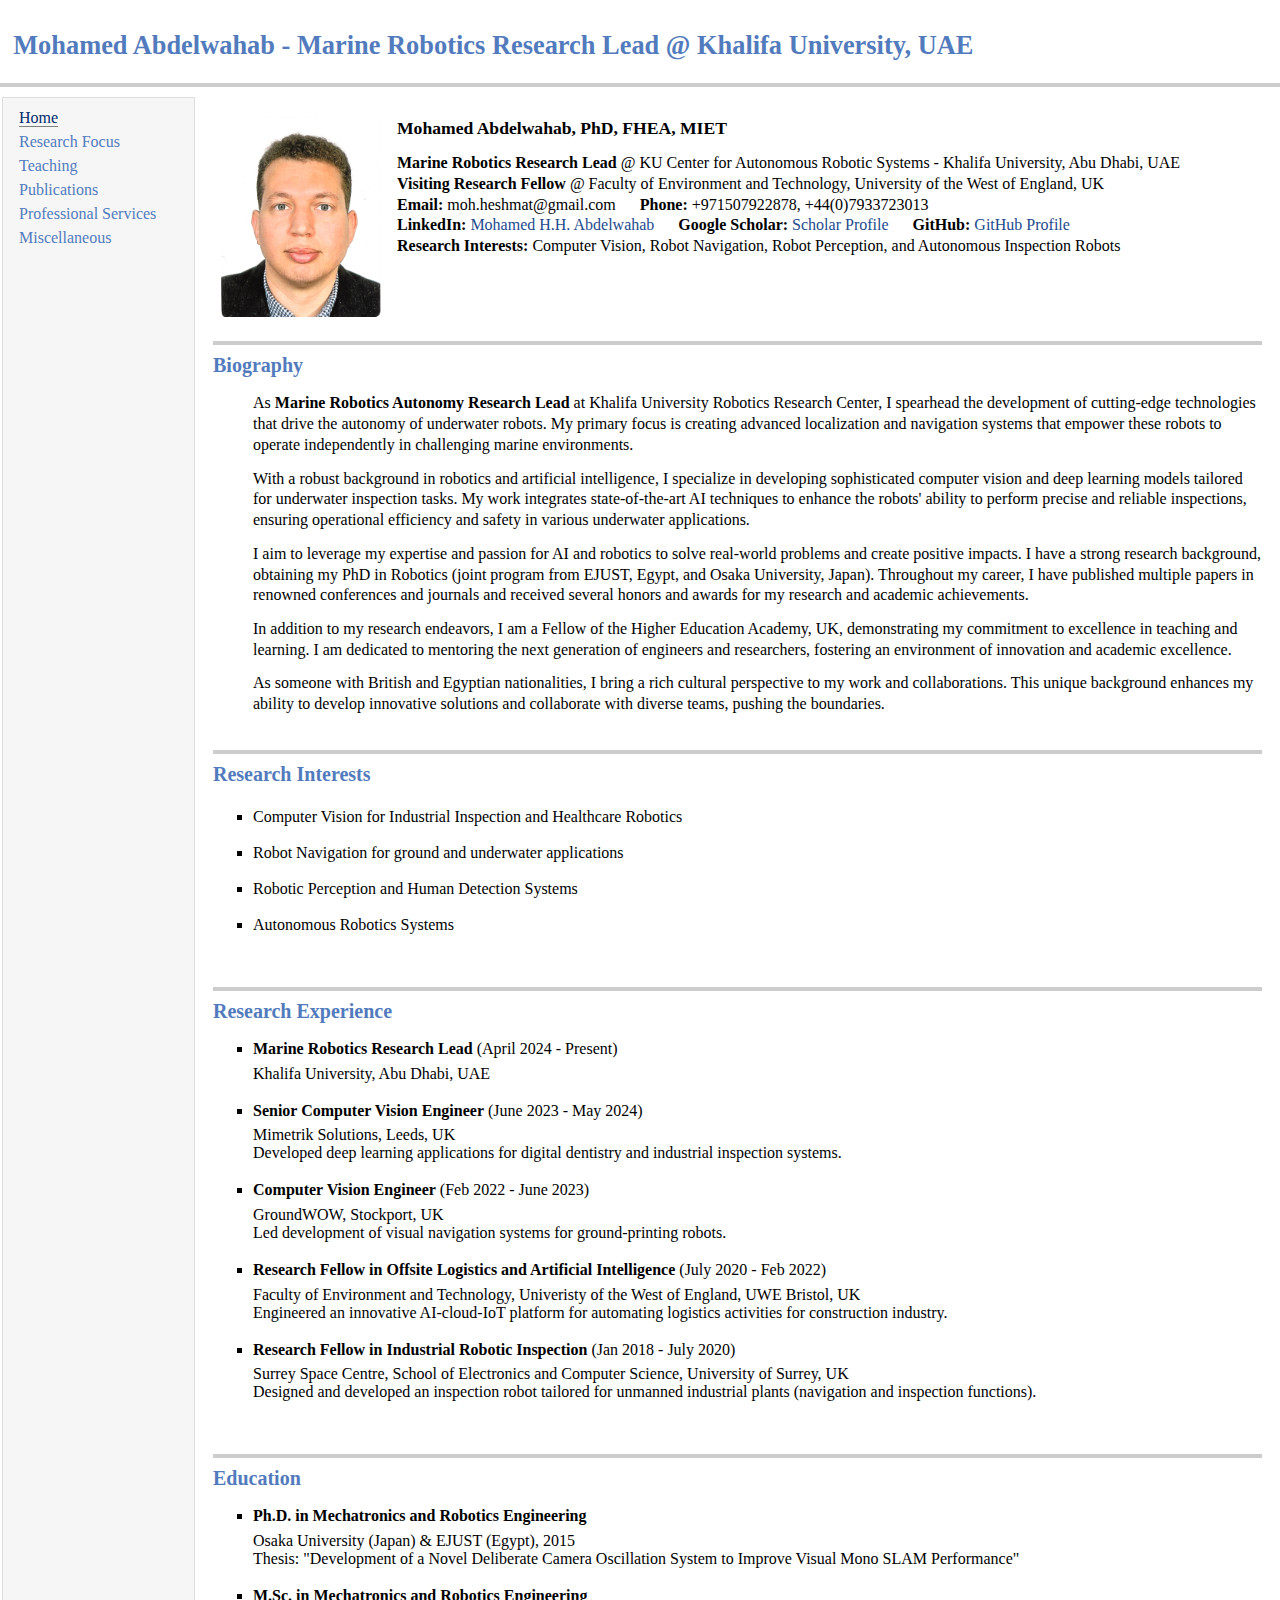
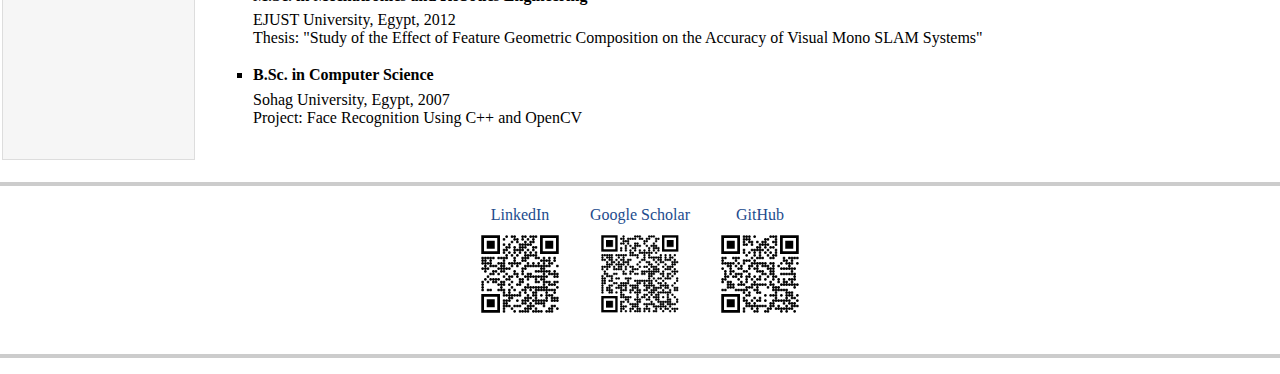
<file: index.html>
<html>
    
<head>
    <meta charset="UTF-8">
    <meta name="viewport" content="width=device-width, initial-scale=1.0">
    <link rel="stylesheet" type="text/css" href="style.css">
    <title>Mohamed Abdelwahab - Marine Robotics Research Lead</title>
</head>

<body>
<table summary="Table for page layout." id="tlayout">
<tr valign="top">
<h1 style="padding-left: 0.5em">Mohamed Abdelwahab - Marine Robotics Research Lead @ Khalifa University, UAE</h1><hr>
<td id="layout-menu">
    <div class="menu-item"><a href="index.html" class="current">Home</a></div>
    <div class="menu-item"><a href="focus.html">Research Focus</a></div>
    <div class="menu-item"><a href="teaching.html">Teaching</a></div>
    <div class="menu-item"><a href="publication.html">Publications</a></div>
    <div class="menu-item"><a href="service.html">Professional Services</a></div>
    <div class="menu-item"><a href="miscellaneous.html">Miscellaneous</a></div>
</td>

<td id="layout-content">

    <div>
        <br>
    </div>
    <table class="imgtable"><tr valign="top">
        <td><img src="./mo_files/profile_crop.jpg" alt="Mohamed Abdelwahab" height="200" width="160" /></td>
        <td align="left">
            <p><span style="font-size: 110%"><b>Mohamed Abdelwahab, PhD, FHEA, MIET</b></span></p>
            <p>
                <strong>Marine Robotics Research Lead</strong> @ KU Center for Autonomous Robotic Systems - Khalifa University, Abu Dhabi, UAE<br>
                <strong>Visiting Research Fellow</strong> @ Faculty of Environment and Technology, University of the West of England, UK<br>
                <strong>Email:</strong> moh.heshmat@gmail.com &nbsp;&nbsp;&nbsp;&nbsp; <strong>Phone:</strong> +971507922878, +44(0)7933723013<br>
                <strong>LinkedIn:</strong> <a href="https://www.linkedin.com/in/mohamed-hh-abdelwahab/">Mohamed H.H. Abdelwahab</a> &nbsp;&nbsp;&nbsp;&nbsp;
                <strong>Google Scholar:</strong> <a href="https://scholar.google.com/citations?user=aH4KHD4">Scholar Profile</a> &nbsp;&nbsp;&nbsp;&nbsp;
                <strong>GitHub:</strong> <a href="https://github.com/mhhabdelwahab">GitHub Profile</a><br>
                <strong>Research Interests:</strong> Computer Vision, Robot Navigation, Robot Perception, and Autonomous Inspection Robots
            </p>
        </td>
    </tr></table>

    <div>
        <h2><hr><a name="biography"></a>Biography</h2>
        <ul>
            <p>
                As <b> Marine Robotics Autonomy Research Lead </b> at Khalifa University Robotics Research Center, I spearhead the development of cutting-edge technologies that drive the autonomy of underwater robots. My primary focus is creating advanced localization and navigation systems that empower these robots to operate independently in challenging marine environments.

            </p>
            <p>
                With a robust background in robotics and artificial intelligence, I specialize in developing sophisticated computer vision and deep learning models tailored for underwater inspection tasks. My work integrates state-of-the-art AI techniques to enhance the robots' ability to perform precise and reliable inspections, ensuring operational efficiency and safety in various underwater applications.
            </p>
            <p>
                I aim to leverage my expertise and passion for AI and robotics to solve real-world problems and create positive impacts. I have a strong research background, obtaining my PhD in Robotics (joint program from EJUST, Egypt, and Osaka University, Japan). Throughout my career, I have published multiple papers in renowned conferences and journals and received several honors and awards for my research and academic achievements.            </p>
            <p>
                In addition to my research endeavors, I am a Fellow of the Higher Education Academy, UK, demonstrating my commitment to excellence in teaching and learning. I am dedicated to mentoring the next generation of engineers and researchers, fostering an environment of innovation and academic excellence.
            </p>
            <p>
                As someone with British and Egyptian nationalities, I bring a rich cultural perspective to my work and collaborations. This unique background enhances my ability to develop innovative solutions and collaborate with diverse teams, pushing the boundaries.            </p>
        </ul>
    </div>

    <div>
        <h2><hr><a name="research"></a>Research Interests</h2>
        <ul>
            <p>
                <li>Computer Vision for Industrial Inspection and Healthcare Robotics</li><br>
                <li>Robot Navigation for ground and underwater applications</li><br>
                <li>Robotic Perception and Human Detection Systems</li><br>
                <li>Autonomous Robotics Systems</li><br>
            </p>
        </ul>
    </div>

    <div>
        <h2><hr><a name="researchExp"></a>Research Experience</h2>
        <ul>
            <li><p><b>Marine Robotics Research Lead</b> (April 2024 - Present)</p></li>
                Khalifa University, Abu Dhabi, UAE<br><br>

            <li><p><b>Senior Computer Vision Engineer</b> (June 2023 - May 2024)</p></li>
                Mimetrik Solutions, Leeds, UK<br>
                Developed deep learning applications for digital dentistry and industrial inspection systems.<br><br>

            <li><p><b>Computer Vision Engineer</b> (Feb 2022 - June 2023)</p></li>
                GroundWOW, Stockport, UK<br>
                Led development of visual navigation systems for ground-printing robots.<br><br>

            <li><p><b>Research Fellow in Offsite Logistics and Artificial Intelligence</b> (July 2020 - Feb 2022)</p></li>
                Faculty of Environment and Technology, Univeristy of the West of England, UWE Bristol, UK<br>
                Engineered an innovative AI-cloud-IoT platform for automating logistics activities for construction industry.<br><br>
            
                <li><p><b>Research Fellow in Industrial Robotic Inspection</b> (Jan 2018 - July 2020)</p></li>
                Surrey Space Centre, School of Electronics and Computer Science, University of Surrey, UK<br>
                Designed and developed an inspection robot tailored for unmanned industrial plants (navigation and inspection functions).<br><br>
        </ul>
    </div>

    <div>
        <h2><hr><a name="Education"></a>Education</h2>
        <ul>
            <li><p><b>Ph.D. in Mechatronics and Robotics Engineering</b></p></li>
                Osaka University (Japan) & EJUST (Egypt), 2015<br>
                Thesis: "Development of a Novel Deliberate Camera Oscillation System to Improve Visual Mono SLAM Performance"<br><br>

            <li><p><b>M.Sc. in Mechatronics and Robotics Engineering</b></p></li>
                EJUST University, Egypt, 2012<br>
                Thesis: "Study of the Effect of Feature Geometric Composition on the Accuracy of Visual Mono SLAM Systems"<br><br>

            <li><p><b>B.Sc. in Computer Science</b></p></li>
                Sohag University, Egypt, 2007<br>
                Project: Face Recognition Using C++ and OpenCV<br><br>
        </ul>
    </div>
</td>
</tr>
</table>

<!-- Horizontal QR Codes and Links Section -->
<hr>
<div class="qr-container">
    <!-- LinkedIn Profile -->
    <div class="qr-item">
        <a href="https://www.linkedin.com/in/mohamed-hh-abdelwahab/" target="_blank">LinkedIn</a>
        <br>
        <img src="./images/LinkedInQR.png" alt="LinkedIn QR Code">
    </div>

    <!-- Google Scholar Profile -->
    <div class="qr-item">
        <a href="https://scholar.google.com/citations?user=aH4KHD4AAAAJ&hl=en" target="_blank">Google Scholar</a>
        <br>
        <img src="./images/GoogleScholarQR.png" alt="Google Scholar QR Code">
    </div>

    <!-- Personal Website -->
    <div class="qr-item">
        <a href="https://github.com/mhhabdelwahab" target="_blank">GitHub</a>
        <br>
        <img src="./images/GitHuhQR.png" alt="GitHub QR Code">
    </div>
</div>
<hr>

</body>
</html>
</file>
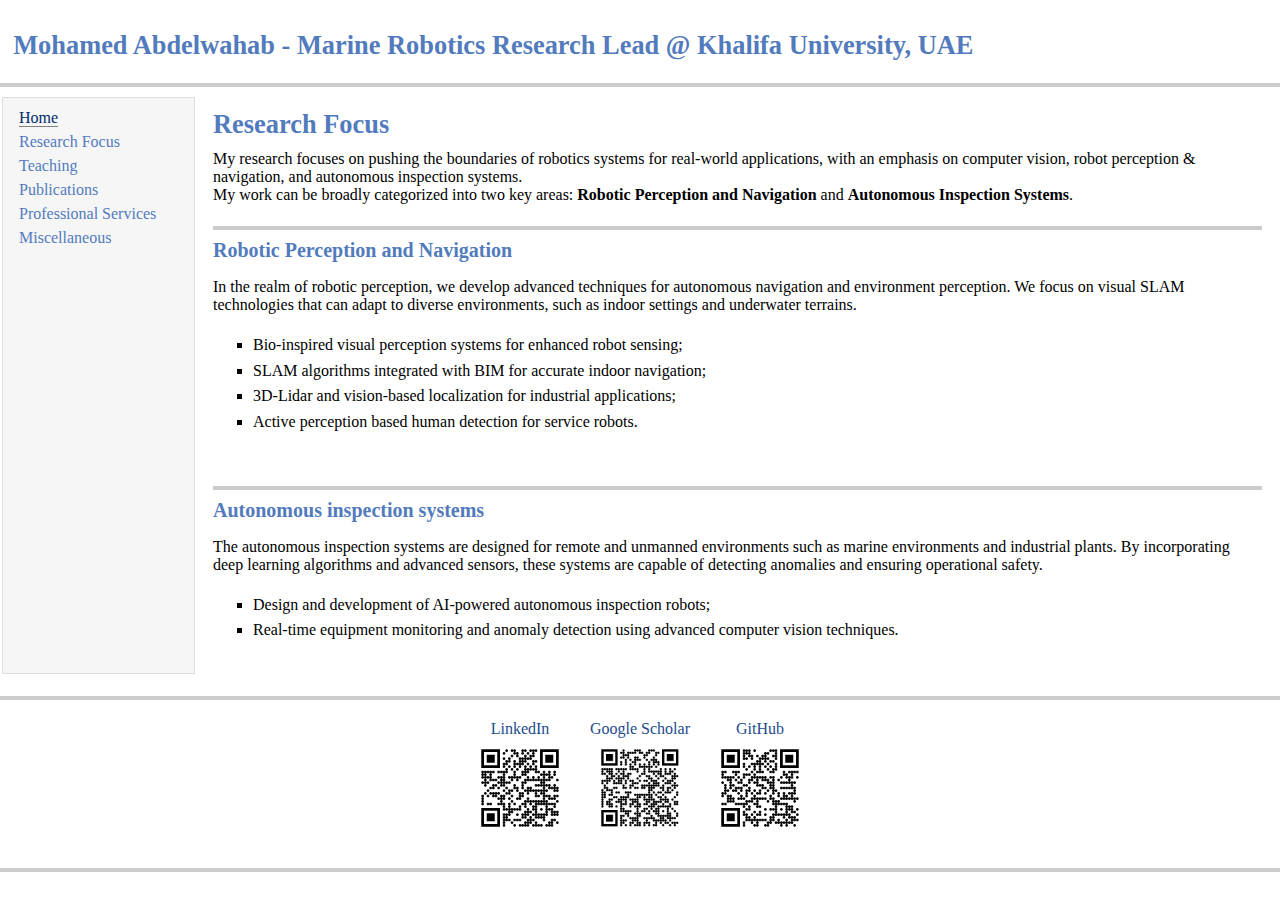
<file: focus.html>
<html>

<head>
    <meta http-equiv="Content-Type" content="text/html;charset=utf-8">
    <link rel="stylesheet" type="text/css" href="style.css">
    <title>Mohamed Abdelwahab - Marine Robotics Research Lead</title>
</head>

<body>
<table summary="Table for page layout." id="tlayout">
<tr valign="top">
<h1 style="padding-left: 0.5em">Mohamed Abdelwahab - Marine Robotics Research Lead @ Khalifa University, UAE</h1><hr>
<td id="layout-menu">
    <div class="menu-item"><a href="index.html" class="current">Home</a></div>
    <div class="menu-item"><a href="focus.html">Research Focus</a></div>
    <div class="menu-item"><a href="teaching.html">Teaching</a></div>
    <div class="menu-item"><a href="publication.html">Publications</a></div>
    <div class="menu-item"><a href="service.html">Professional Services</a></div>
    <div class="menu-item"><a href="miscellaneous.html">Miscellaneous</a></div>
</td>

<td id="layout-content">

    <h1 style="margin-top: 0em">Research Focus</h1>
    My research focuses on pushing the boundaries of robotics systems for real-world applications, with an emphasis on computer vision, robot perception & navigation, and autonomous inspection systems. 
    <br>
    My work can be broadly categorized into two key areas: <strong>Robotic Perception and Navigation</strong> and <strong>Autonomous Inspection Systems</strong>.
    
    <div>
        <h2><hr><a name="robotic-perception"></a>Robotic Perception and Navigation</h2>
        In the realm of robotic perception, we develop advanced techniques for autonomous navigation and environment perception. We focus on visual SLAM technologies that can adapt to diverse environments, such as indoor settings and underwater terrains.
    	<br><br>
        <ul>
            <li><p>Bio-inspired visual perception systems for enhanced robot sensing;</p></li>
            <li><p>SLAM algorithms integrated with BIM for accurate indoor navigation;</p></li>
            <li><p>3D-Lidar and vision-based localization for industrial applications;</p></li>
            <li><p>Active perception based human detection for service robots.</p></li>
        </ul><br>
    </div>

    <div>
        <h2><hr><a name="inspection-systems"></a>Autonomous inspection systems</h2>
        The autonomous inspection systems are designed for remote and unmanned environments such as marine environments and industrial plants. By incorporating deep learning algorithms and advanced sensors, these systems are capable of detecting anomalies and ensuring operational safety.
        <br><br>
        <ul>
            <li><p>Design and development of AI-powered autonomous inspection robots;</p></li>
            <li><p>Real-time equipment monitoring and anomaly detection using advanced computer vision techniques.</p></li>
        </ul><br>
    </div>
</td>
</tr>
</table>
<!-- Horizontal QR Codes and Links Section -->
<hr>
<div class="qr-container">
    <!-- LinkedIn Profile -->
    <div class="qr-item">
        <a href="https://www.linkedin.com/in/mohamed-hh-abdelwahab/" target="_blank">LinkedIn</a>
        <br>
        <img src="./images/LinkedInQR.png" alt="LinkedIn QR Code">
    </div>

    <!-- Google Scholar Profile -->
    <div class="qr-item">
        <a href="https://scholar.google.com/citations?user=aH4KHD4AAAAJ&hl=en" target="_blank">Google Scholar</a>
        <br>
        <img src="./images/GoogleScholarQR.png" alt="Google Scholar QR Code">
    </div>

    <!-- Personal Website -->
    <div class="qr-item">
        <a href="https://github.com/mhhabdelwahab" target="_blank">GitHub</a>
        <br>
        <img src="./images/GitHuhQR.png" alt="GitHub QR Code">
    </div>
</div>
<hr>

</body>
</html>
</file>
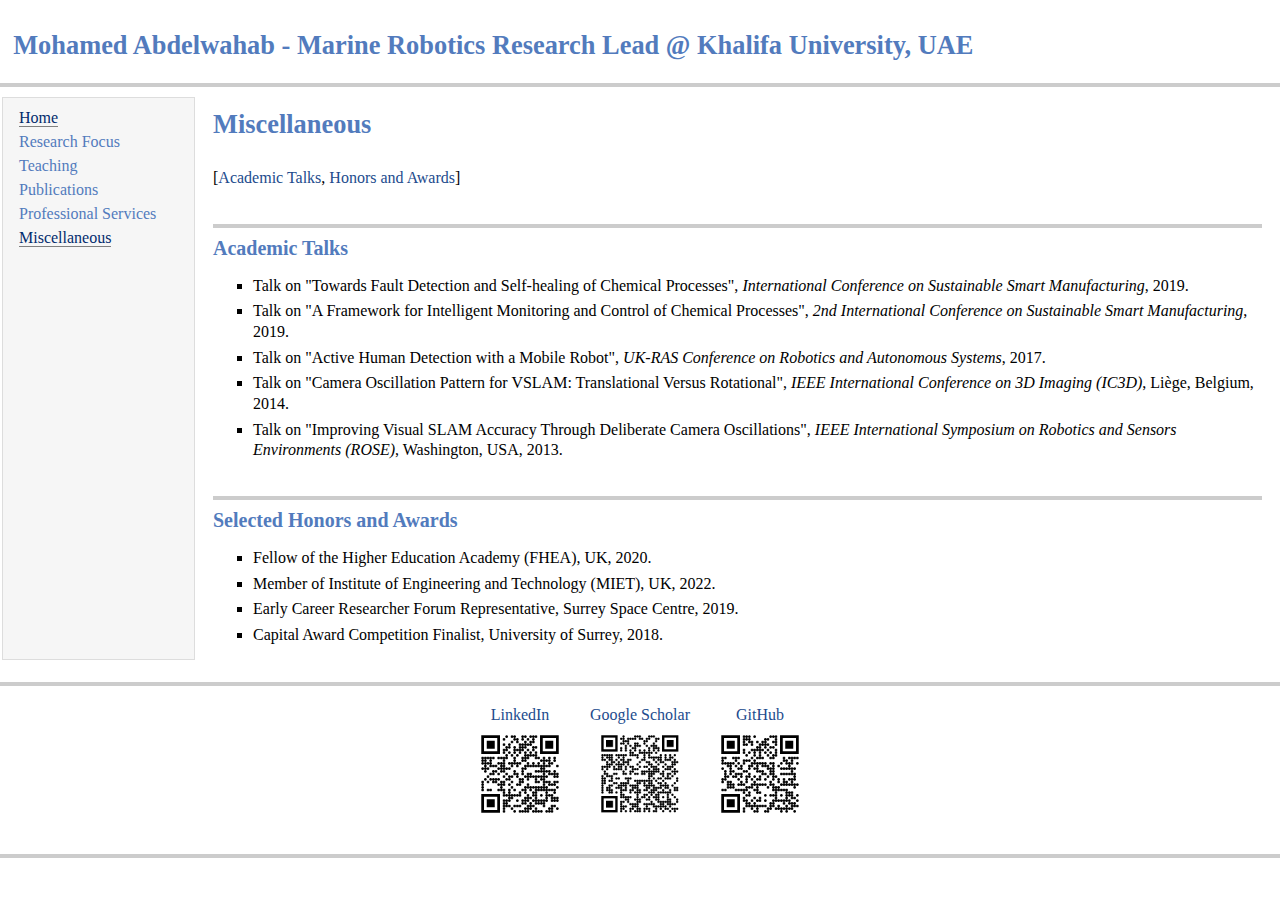
<file: miscellaneous.html>
<html>

<head>
    <meta http-equiv="Content-Type" content="text/html;charset=utf-8">
    <link rel="stylesheet" type="text/css" href="style.css">
    <title>Mohamed Abdelwahab - Marine Robotics Research Lead</title>
</head>

<body>
<table summary="Table for page layout." id="tlayout">
<tr valign="top">
<h1 style="padding-left: 0.5em">Mohamed Abdelwahab - Marine Robotics Research Lead @ Khalifa University, UAE</h1><hr>
<td id="layout-menu">
    <div class="menu-item"><a href="index.html" class="current">Home</a></div>
    <div class="menu-item"><a href="focus.html">Research Focus</a></div>
    <div class="menu-item"><a href="teaching.html">Teaching</a></div>
    <div class="menu-item"><a href="publication.html">Publications</a></div>
    <div class="menu-item"><a href="service.html">Professional Services</a></div>
    <div class="menu-item"><a href="miscellaneous.html" class="current">Miscellaneous</a></div>
</td>

<td id="layout-content">

    <h1 style="margin-top: 0em">Miscellaneous</h1><br>

    <p>[<a href="#talks">Academic Talks</a>, 
        <a href="#awards">Honors and Awards</a>]</p>

    <div>
        <h2><hr><a name="talks"></a>Academic Talks</h2>
        <ul>
            <li><p>
            Talk on "Towards Fault Detection and Self-healing of Chemical Processes", 
            <i>International Conference on Sustainable Smart Manufacturing</i>, 2019.
            </p></li>

            <li><p>
            Talk on "A Framework for Intelligent Monitoring and Control of Chemical Processes", 
            <i>2nd International Conference on Sustainable Smart Manufacturing</i>, 2019.
            </p></li>

            <li><p>
            Talk on "Active Human Detection with a Mobile Robot", 
            <i>UK-RAS Conference on Robotics and Autonomous Systems</i>, 2017.
            </p></li>

            <li><p>
            Talk on "Camera Oscillation Pattern for VSLAM: Translational Versus Rotational", 
            <i>IEEE International Conference on 3D Imaging (IC3D)</i>, Liège, Belgium, 2014.
            </p></li>

            <li><p>
            Talk on "Improving Visual SLAM Accuracy Through Deliberate Camera Oscillations", 
            <i>IEEE International Symposium on Robotics and Sensors Environments (ROSE)</i>, Washington, USA, 2013.
            </p></li>
        </ul>
    </div>

    <div>
        <h2><hr><a name="awards"></a>Selected Honors and Awards</h2>
        <ul>
            <li><p>
            Fellow of the Higher Education Academy (FHEA), UK, 2020.
            </p></li>

            <li><p>
            Member of Institute of Engineering and Technology (MIET), UK, 2022.
            </p></li>

            <li><p>
            Early Career Researcher Forum Representative, Surrey Space Centre, 2019.
            </p></li>

            <li><p>
            Capital Award Competition Finalist, University of Surrey, 2018.
            </p></li>
        </ul>
    </div>

</td>
</tr>
</table> 
<!-- Horizontal QR Codes and Links Section -->
<hr>
<div class="qr-container">
    <!-- LinkedIn Profile -->
    <div class="qr-item">
        <a href="https://www.linkedin.com/in/mohamed-hh-abdelwahab/" target="_blank">LinkedIn</a>
        <br>
        <img src="./images/LinkedInQR.png" alt="LinkedIn QR Code">
    </div>

    <!-- Google Scholar Profile -->
    <div class="qr-item">
        <a href="https://scholar.google.com/citations?user=aH4KHD4AAAAJ&hl=en" target="_blank">Google Scholar</a>
        <br>
        <img src="./images/GoogleScholarQR.png" alt="Google Scholar QR Code">
    </div>

    <!-- Personal Website -->
    <div class="qr-item">
        <a href="https://github.com/mhhabdelwahab" target="_blank">GitHub</a>
        <br>
        <img src="./images/GitHuhQR.png" alt="GitHub QR Code">
    </div>
</div>
<hr>

</body>
</html>
</file>
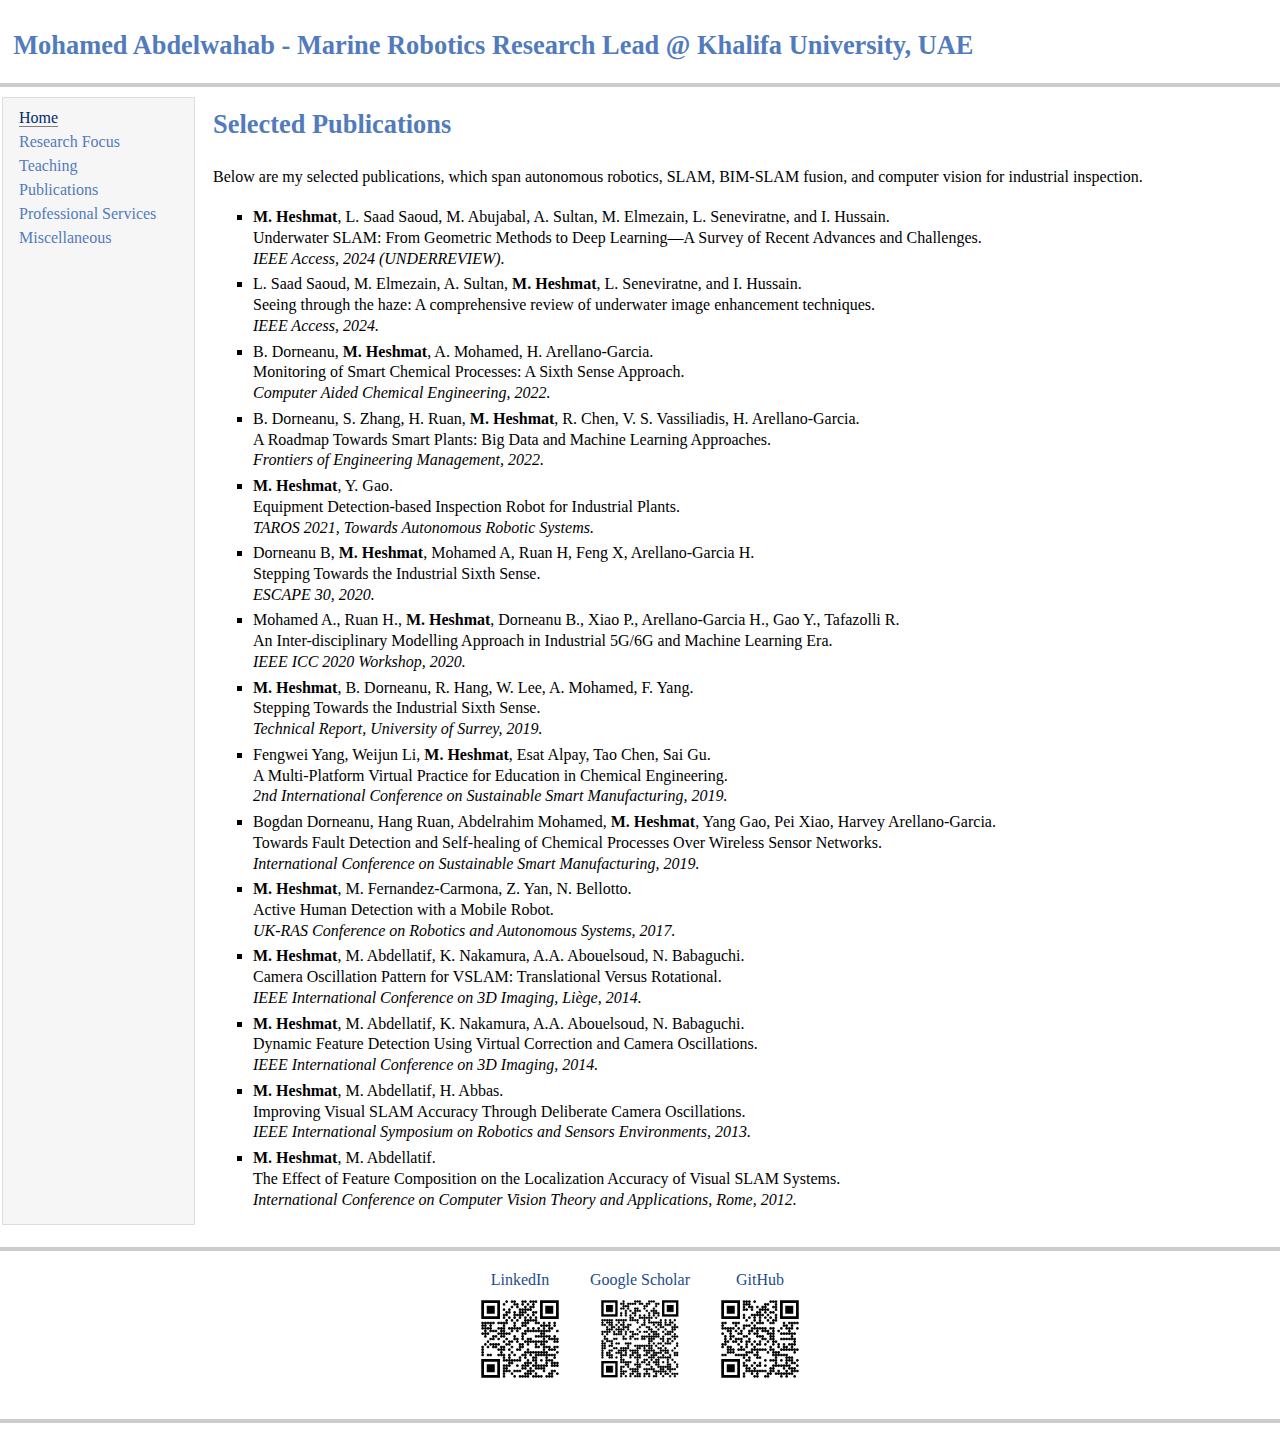
<file: publication.html>
<html>

<head>
    <meta http-equiv="Content-Type" content="text/html;charset=utf-8">
    <link rel="stylesheet" type="text/css" href="style.css">
    <title>Mohamed Abdelwahab - Marine Robotics Research Lead</title>
</head>

<body>
<table summary="Table for page layout." id="tlayout">
<tr valign="top">
<h1 style="padding-left: 0.5em">Mohamed Abdelwahab - Marine Robotics Research Lead @ Khalifa University, UAE</h1><hr>
<td id="layout-menu">
    <div class="menu-item"><a href="index.html" class="current">Home</a></div>
    <div class="menu-item"><a href="focus.html">Research Focus</a></div>
    <div class="menu-item"><a href="teaching.html">Teaching</a></div>
    <div class="menu-item"><a href="publication.html">Publications</a></div>
    <div class="menu-item"><a href="service.html">Professional Services</a></div>
    <div class="menu-item"><a href="miscellaneous.html">Miscellaneous</a></div>
</td>

<td id="layout-content">

    <h1 style="margin-top: 0em">Selected Publications</h1><br>
    Below are my selected publications, which span autonomous robotics, SLAM, BIM-SLAM fusion, and computer vision for industrial inspection. <br><br>

    <ul>
        <li><p>
            <strong>M. Heshmat</strong>, L. Saad Saoud, M. Abujabal, A. Sultan, M. Elmezain, L. Seneviratne, and I. Hussain. <br>
            Underwater SLAM: From Geometric Methods to Deep Learning—A Survey of Recent Advances and Challenges. <br>
            <i>IEEE Access, 2024 (UNDERREVIEW).</i>
        </p></li>
        <li><p>
            L. Saad Saoud, M. Elmezain, A. Sultan, <strong>M. Heshmat</strong>, L. Seneviratne, and I. Hussain. <br>
            Seeing through the haze: A comprehensive review of underwater image enhancement techniques. <br>
            <i>IEEE Access, 2024.</i>
        </p></li>
        <li><p>
            B. Dorneanu, <strong>M. Heshmat</strong>, A. Mohamed, H. Arellano-Garcia. <br>
            Monitoring of Smart Chemical Processes: A Sixth Sense Approach. <br>
            <i>Computer Aided Chemical Engineering, 2022.</i>
        </p></li>

        <li><p>
            B. Dorneanu, S. Zhang, H. Ruan, <strong>M. Heshmat</strong>, R. Chen, V. S. Vassiliadis, H. Arellano-Garcia. <br>
            A Roadmap Towards Smart Plants: Big Data and Machine Learning Approaches. <br>
            <i>Frontiers of Engineering Management, 2022.</i>
        </p></li>

        <li><p>
            <strong>M. Heshmat</strong>, Y. Gao. <br>
            Equipment Detection-based Inspection Robot for Industrial Plants. <br>
            <i>TAROS 2021, Towards Autonomous Robotic Systems.</i>
        </p></li>

        <li><p>
            Dorneanu B, <strong>M. Heshmat</strong>, Mohamed A, Ruan H, Feng X, Arellano-Garcia H. <br>
            Stepping Towards the Industrial Sixth Sense. <br>
            <i>ESCAPE 30, 2020.</i>
        </p></li>

        <li><p>
            Mohamed A., Ruan H., <strong>M. Heshmat</strong>, Dorneanu B., Xiao P., Arellano-Garcia H., Gao Y., Tafazolli R. <br>
            An Inter-disciplinary Modelling Approach in Industrial 5G/6G and Machine Learning Era. <br>
            <i>IEEE ICC 2020 Workshop, 2020.</i>
        </p></li>

        <li><p>
            <strong>M. Heshmat</strong>, B. Dorneanu, R. Hang, W. Lee, A. Mohamed, F. Yang. <br>
            Stepping Towards the Industrial Sixth Sense. <br>
            <i>Technical Report, University of Surrey, 2019.</i>
        </p></li>

        <li><p>
            Fengwei Yang, Weijun Li, <strong>M. Heshmat</strong>, Esat Alpay, Tao Chen, Sai Gu. <br>
            A Multi-Platform Virtual Practice for Education in Chemical Engineering. <br>
            <i>2nd International Conference on Sustainable Smart Manufacturing, 2019.</i>
        </p></li>

        <li><p>
            Bogdan Dorneanu, Hang Ruan, Abdelrahim Mohamed, <strong>M. Heshmat</strong>, Yang Gao, Pei Xiao, Harvey Arellano-Garcia. <br>
            Towards Fault Detection and Self-healing of Chemical Processes Over Wireless Sensor Networks. <br>
            <i>International Conference on Sustainable Smart Manufacturing, 2019.</i>
        </p></li>

        <li><p>
            <strong>M. Heshmat</strong>, M. Fernandez-Carmona, Z. Yan, N. Bellotto. <br>
            Active Human Detection with a Mobile Robot. <br>
            <i>UK-RAS Conference on Robotics and Autonomous Systems, 2017.</i>
        </p></li>

        <li><p>
            <strong>M. Heshmat</strong>, M. Abdellatif, K. Nakamura, A.A. Abouelsoud, N. Babaguchi. <br>
            Camera Oscillation Pattern for VSLAM: Translational Versus Rotational. <br>
            <i>IEEE International Conference on 3D Imaging, Liège, 2014.</i>
        </p></li>

        <li><p>
            <strong>M. Heshmat</strong>, M. Abdellatif, K. Nakamura, A.A. Abouelsoud, N. Babaguchi. <br>
            Dynamic Feature Detection Using Virtual Correction and Camera Oscillations. <br>
            <i>IEEE International Conference on 3D Imaging, 2014.</i>
        </p></li>

        <li><p>
            <strong>M. Heshmat</strong>, M. Abdellatif, H. Abbas. <br>
            Improving Visual SLAM Accuracy Through Deliberate Camera Oscillations. <br>
            <i>IEEE International Symposium on Robotics and Sensors Environments, 2013.</i>
        </p></li>

        <li><p>
            <strong>M. Heshmat</strong>, M. Abdellatif. <br>
            The Effect of Feature Composition on the Localization Accuracy of Visual SLAM Systems. <br>
            <i>International Conference on Computer Vision Theory and Applications, Rome, 2012.</i>
        </p></li>
    </ul>

</td>
</tr>
</table>
<!-- Horizontal QR Codes and Links Section -->
<hr>
<div class="qr-container">
    <!-- LinkedIn Profile -->
    <div class="qr-item">
        <a href="https://www.linkedin.com/in/mohamed-hh-abdelwahab/" target="_blank">LinkedIn</a>
        <br>
        <img src="./images/LinkedInQR.png" alt="LinkedIn QR Code">
    </div>

    <!-- Google Scholar Profile -->
    <div class="qr-item">
        <a href="https://scholar.google.com/citations?user=aH4KHD4AAAAJ&hl=en" target="_blank">Google Scholar</a>
        <br>
        <img src="./images/GoogleScholarQR.png" alt="Google Scholar QR Code">
    </div>

    <!-- Personal Website -->
    <div class="qr-item">
        <a href="https://github.com/mhhabdelwahab" target="_blank">GitHub</a>
        <br>
        <img src="./images/GitHuhQR.png" alt="GitHub QR Code">
    </div>
</div>
<hr>

</body>
</html>
</file>
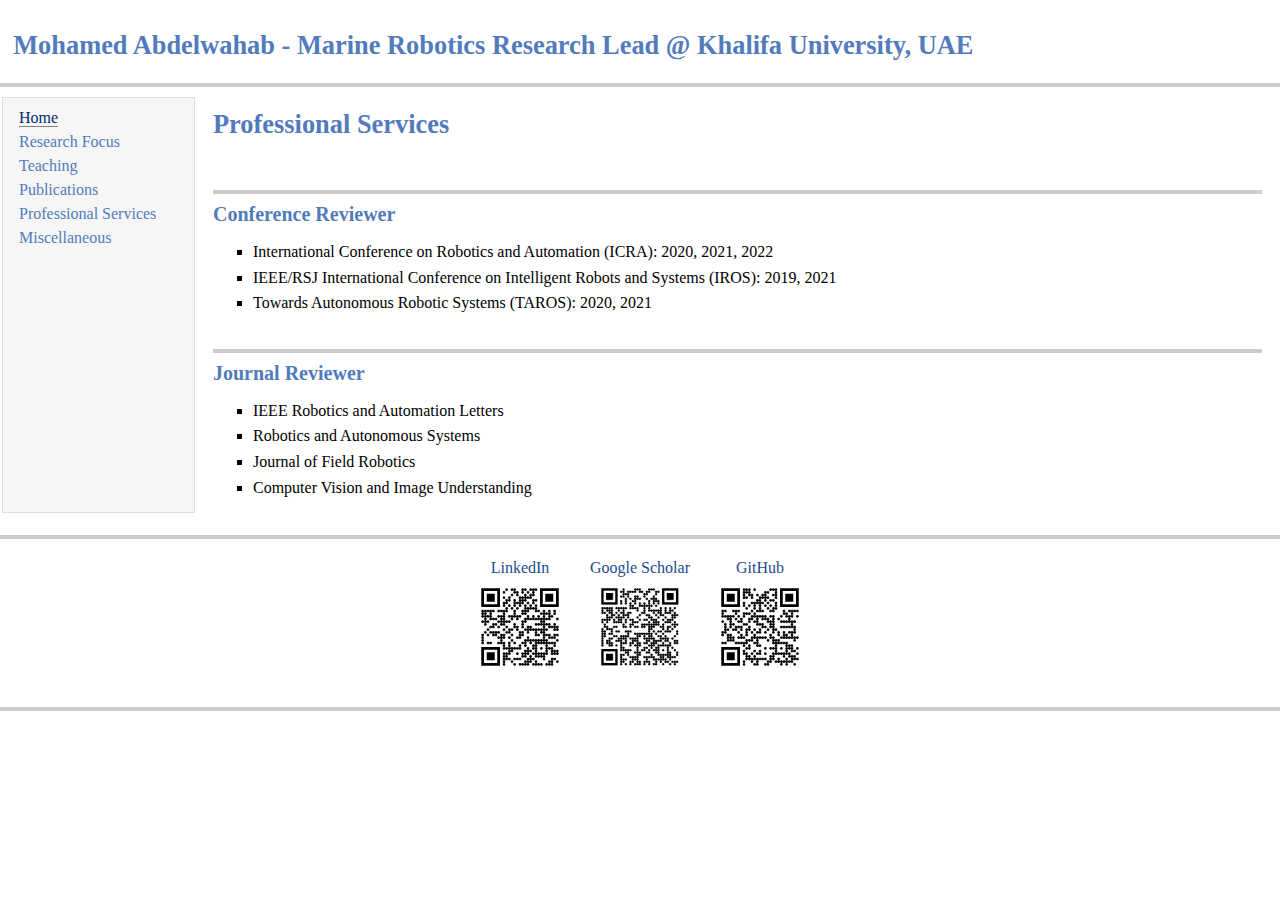
<file: service.html>
<html>

<head>
    <meta http-equiv="Content-Type" content="text/html;charset=utf-8">
    <link rel="stylesheet" type="text/css" href="style.css">
    <title>Mohamed Abdelwahab - Marine Robotics Research Lead</title>
</head>

<body>
<table summary="Table for page layout." id="tlayout">
<tr valign="top">
<h1 style="padding-left: 0.5em">Mohamed Abdelwahab - Marine Robotics Research Lead @ Khalifa University, UAE</h1><hr>
<td id="layout-menu">
    <div class="menu-item"><a href="index.html" class="current">Home</a></div>
    <div class="menu-item"><a href="focus.html">Research Focus</a></div>
    <div class="menu-item"><a href="teaching.html">Teaching</a></div>
    <div class="menu-item"><a href="publication.html">Publications</a></div>
    <div class="menu-item"><a href="service.html">Professional Services</a></div>
    <div class="menu-item"><a href="miscellaneous.html">Miscellaneous</a></div>
</td>

<td id="layout-content">

    <h1 style="margin-top: 0em">Professional Services</h1><br>
    <div>
        <h2><hr><a name="reviewers"></a>Conference Reviewer</h2>
        <ul>
            <li><p>International Conference on Robotics and Automation (ICRA): 2020, 2021, 2022</p></li>
            <li><p>IEEE/RSJ International Conference on Intelligent Robots and Systems (IROS): 2019, 2021</p></li>
            <li><p>Towards Autonomous Robotic Systems (TAROS): 2020, 2021</p></li>
        </ul>
    </div>

    <div>
        <h2><hr><a name="journals"></a>Journal Reviewer</h2>
        <ul>
            <li><p>IEEE Robotics and Automation Letters</p></li>
            <li><p>Robotics and Autonomous Systems</p></li>
            <li><p>Journal of Field Robotics</p></li>
            <li><p>Computer Vision and Image Understanding</p></li>
        </ul>
    </div>

</td>
</tr>
</table>
<!-- Horizontal QR Codes and Links Section -->
<hr>
<div class="qr-container">
    <!-- LinkedIn Profile -->
    <div class="qr-item">
        <a href="https://www.linkedin.com/in/mohamed-hh-abdelwahab/" target="_blank">LinkedIn</a>
        <br>
        <img src="./images/LinkedInQR.png" alt="LinkedIn QR Code">
    </div>

    <!-- Google Scholar Profile -->
    <div class="qr-item">
        <a href="https://scholar.google.com/citations?user=aH4KHD4AAAAJ&hl=en" target="_blank">Google Scholar</a>
        <br>
        <img src="./images/GoogleScholarQR.png" alt="Google Scholar QR Code">
    </div>

    <!-- Personal Website -->
    <div class="qr-item">
        <a href="https://github.com/mhhabdelwahab" target="_blank">GitHub</a>
        <br>
        <img src="./images/GitHuhQR.png" alt="GitHub QR Code">
    </div>
</div>
<hr>

</body>
</html>
</file>
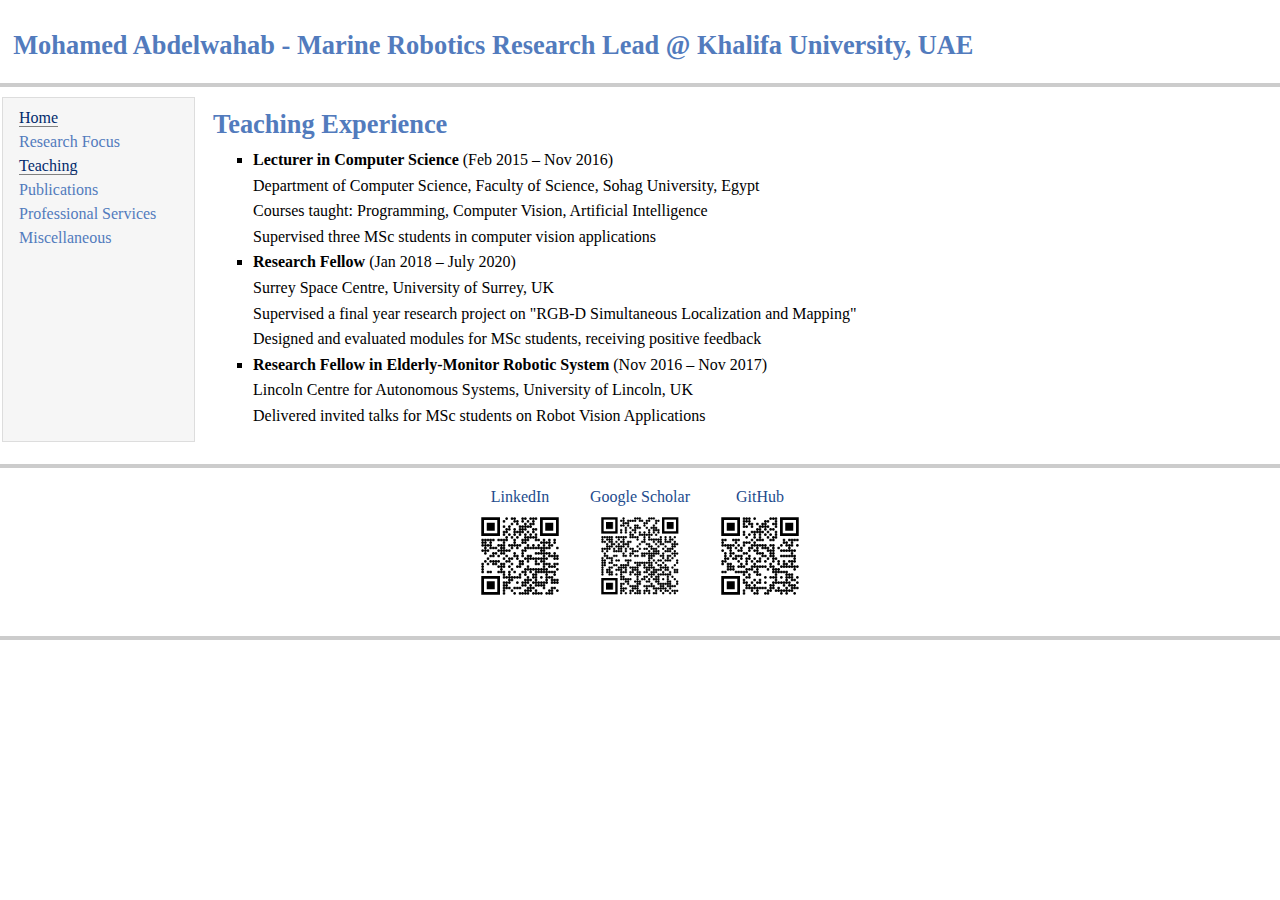
<file: teaching.html>
<html>

<head>
    <meta http-equiv="Content-Type" content="text/html;charset=utf-8">
    <link rel="stylesheet" type="text/css" href="style.css">
    <title>Mohamed Abdelwahab - Marine Robotics Research Lead</title>
</head>

<body>
<table summary="Table for page layout." id="tlayout">
<tr valign="top">
<h1 style="padding-left: 0.5em">Mohamed Abdelwahab - Marine Robotics Research Lead @ Khalifa University, UAE</h1><hr>
<td id="layout-menu">
    <div class="menu-item"><a href="index.html" class="current">Home</a></div>
    <div class="menu-item"><a href="focus.html">Research Focus</a></div>
    <div class="menu-item"><a href="teaching.html" class="current">Teaching</a></div>
    <div class="menu-item"><a href="publication.html">Publications</a></div>
    <div class="menu-item"><a href="service.html">Professional Services</a></div>
    <div class="menu-item"><a href="miscellaneous.html">Miscellaneous</a></div>
</td>

<td id="layout-content">

    <h1 style="margin-top: 0em">Teaching Experience</h1>
    <ul>
        <li><p><b>Lecturer in Computer Science</b> (Feb 2015 – Nov 2016)</p>
            <p>Department of Computer Science, Faculty of Science, Sohag University, Egypt</p>
            <p>Courses taught: Programming, Computer Vision, Artificial Intelligence</p>
            <p>Supervised three MSc students in computer vision applications</p>
        </li>

        <li><p><b>Research Fellow</b> (Jan 2018 – July 2020)</p>
            <p>Surrey Space Centre, University of Surrey, UK</p>
            <p>Supervised a final year research project on "RGB-D Simultaneous Localization and Mapping"</p>
            <p>Designed and evaluated modules for MSc students, receiving positive feedback</p>
        </li>

        <li><p><b>Research Fellow in Elderly-Monitor Robotic System</b> (Nov 2016 – Nov 2017)</p>
            <p>Lincoln Centre for Autonomous Systems, University of Lincoln, UK</p>
            <p>Delivered invited talks for MSc students on Robot Vision Applications</p>
        </li>
    </ul>

</td>
</tr>
</table>
<!-- Horizontal QR Codes and Links Section -->
<hr>
<div class="qr-container">
    <!-- LinkedIn Profile -->
    <div class="qr-item">
        <a href="https://www.linkedin.com/in/mohamed-hh-abdelwahab/" target="_blank">LinkedIn</a>
        <br>
        <img src="./images/LinkedInQR.png" alt="LinkedIn QR Code">
    </div>

    <!-- Google Scholar Profile -->
    <div class="qr-item">
        <a href="https://scholar.google.com/citations?user=aH4KHD4AAAAJ&hl=en" target="_blank">Google Scholar</a>
        <br>
        <img src="./images/GoogleScholarQR.png" alt="Google Scholar QR Code">
    </div>

    <!-- Personal Website -->
    <div class="qr-item">
        <a href="https://github.com/mhhabdelwahab" target="_blank">GitHub</a>
        <br>
        <img src="./images/GitHuhQR.png" alt="GitHub QR Code">
    </div>
</div>
<hr>

</body>
</html>
</file>
<file: style.css>
table#tlayout {
    width: 100%;
    border: none;
    border-collapse: separate;
    background: white;
}

body {
	background: white;
	font-family: Georgia, serif;
	padding-bottom: 8px;
	margin: 0;
}

#layout-menu {
	background: #f6f6f6;
	border: 1px solid #dddddd;
	padding-top: 0.5em;
	padding-left: 8px;
	padding-right: 8px;
	font-size: 1.0em;
	width: 175px;
	white-space: nowrap;
    text-align: left;
    vertical-align: top;
}

#layout-menu td {
	background: #f4f4f4;
    vertical-align: top;
}

#layout-content {
	padding-top: 0.0em;
	padding-left: 1.0em;
	padding-right: 1.0em;
    border: none;
    background: white;
    text-align: left;
    vertical-align: top;
}

#layout-menu a {
	line-height: 1.5em;
	margin-left: 0.5em;
}

tt {
    background: #ffffdd;
}

pre, tt {
	font-size: 90%;
	font-family: monaco, monospace;
}

a, a > tt {
	color: #224b8d;
	text-decoration: none;
}

a:hover {
	border-bottom: 1px orange solid;
}

#layout-menu a.current:link, #layout-menu a.current:visited {
	color: #022b6d;
	border-bottom: 1px gray solid;
}
#layout-menu a:link, #layout-menu a:visited, #layout-menu a:hover {
	color: #527bbd;
	text-decoration: none;
}
#layout-menu a:hover {
	text-decoration: none;
}

div.menu-category {
	border-bottom: 1px solid gray;
	margin-top: 0.8em;
	padding-top: 0.2em;
	padding-bottom: 0.1em;
	font-weight: bold;
}

div.menu-item {
	padding-left: 16px;
	text-indent: -16px;
}

div#toptitle {
	padding-bottom: 0.2em;
	margin-bottom: 1.5em;
	border-bottom: 3px double gray;
}

div#subtitle {
	margin-top: 0.0em;
	margin-bottom: 0.0em;
	padding-top: 0em;
	padding-bottom: 0.1em;
}

em {
	font-style: italic;
}

strong {
	font-weight: bold;
}

h1, h2, h3 {
	color: #527bbd;
	margin-top: 0.7em;
	margin-bottom: 0.3em;
    padding-top: 0.5em;
	padding-bottom: 0.2em;
	line-height: 1.0;	
}

h1 {
	font-size: 165%;
}

h2 {
	padding-top: 0.8em;
    padding-bottom: 0.6em;
	font-size: 125%;
}

h2 + h3 {
    padding-top: 0.2em;
}

h3 {
	font-size: 110%;
	border-bottom: none;
}

p {
	margin-top: 0.0em;
	margin-bottom: 0.8em;
	padding: 0;
	line-height: 1.3;
}

pre {
	padding: 0;
	margin: 0;
}

div#footer {
	font-size: small;
	border-top: 1px solid #c0c0c0;
	padding-top: 0.1em;
	margin-top: 4.0em;
	color: #c0c0c0;
}

div#footer a {
	color: #80a0b0;
}

div#footer-text {
	float: left;
	padding-bottom: 8px;
}

ul, ol, dl {
	margin-top: 0.2em;
	padding-top: 0;
	margin-bottom: 0.8em;
}

dt {
	margin-top: 0.5em;
	margin-bottom: 0;
}

dl {
	margin-left: 20px;
}

dd {
	color: #222222;
}

dd > *:first-child {
	margin-top: 0;
}

ul {
	list-style-position: outside;
	list-style-type: square;
}

p + ul, p + ol {
	margin-top: -0.5em;
}

li ul, li ol {
	margin-top: -0.3em;
}

ol {
	list-style-position: outside;
	list-style-type: decimal;
}

li p, dd p {
	margin-bottom: 0.3em;
}


ol ol {
	list-style-type: lower-alpha;
}

ol ol ol {
	list-style-type: lower-roman;
}

p + div.codeblock {
	margin-top: -0.6em;
}

div.codeblock, div.infoblock {
	margin-right: 0%;
	margin-top: 1.2em;
	margin-bottom: 1.3em;
}

div.blocktitle {
	font-weight: bold;
	color: #cd7b62;
	margin-top: 1.2em;
	margin-bottom: 0.1em;
}

div.blockcontent {
	border: 1px solid silver;
	padding: 0.3em 0.5em;
}

div.infoblock > div.blockcontent {
	background: #ffffee;
}

div.blockcontent p + ul, div.blockcontent p + ol {
	margin-top: 0.4em;
}

div.infoblock p {
	margin-bottom: 0em;
}

div.infoblock li p, div.infoblock dd p {
	margin-bottom: 0.5em;
}

div.infoblock p + p {
	margin-top: 0.8em;
}

div.codeblock > div.blockcontent {
	background: #f6f6f6;
}

span.pycommand {
	color: #000070;
}

span.statement {
	color: #008800;
}
span.builtin {
	color: #000088;
}
span.special {
	color: #990000;
}
span.operator {
	color: #880000;
}
span.error {
	color: #aa0000;
}
span.comment, span.comment > *, span.string, span.string > * {
	color: #606060;
}

@media print {
	#layout-menu { display: none; }
}

#fwtitle {
	margin: 2px;
}

#fwtitle #toptitle {
	padding-left: 0.5em;
	margin-bottom: 0.5em;
}

#layout-content h1:first-child, #layout-content h2:first-child, #layout-content h3:first-child {
	margin-top: -0.7em;
}

div#toptitle h1, #layout-content div#toptitle h1 {
	margin-bottom: 0.0em;
	padding-bottom: 0.1em;
	padding-top: 0;
	margin-top: 0.5em;
	border-bottom: none;
}

img.eq {
	padding: 0;
	padding-left: 0.1em;
	padding-right: 0.1em;
	margin: 0;
}

img.eqwl {
	padding-left: 2em;
	padding-top: 0.6em;
	padding-bottom: 0.2em;
	margin: 0;
}

table {
    border: 2px solid black;
    border-collapse: collapse;
}

td {
    padding: 2px;
    padding-left: 0.5em;
    padding-right: 0.5em;
    text-align: center;
    border: 1px solid gray;
}

table + table {
    margin-top: 1em;
}

tr.heading {
    font-weight: bold;
    border-bottom: 2px solid black;
}

img {
    border: none;
}

table.imgtable, table.imgtable td {
    border: none;
    text-align: left;
}

/* Flexbox to align contact info and QR codes horizontally */
.qr-container {
	display: flex;
	justify-content: center;
	align-items: center;
	margin-top: 10px;
}

.qr-item {
	text-align: center;
	margin: 10px;
}

.qr-item img {
	width: 100px;
	height: 100px;
}

/* Horizontal line at the bottom */
hr {
	margin-top: 20px;
	border: 2px solid #ccc;
}
</file>
